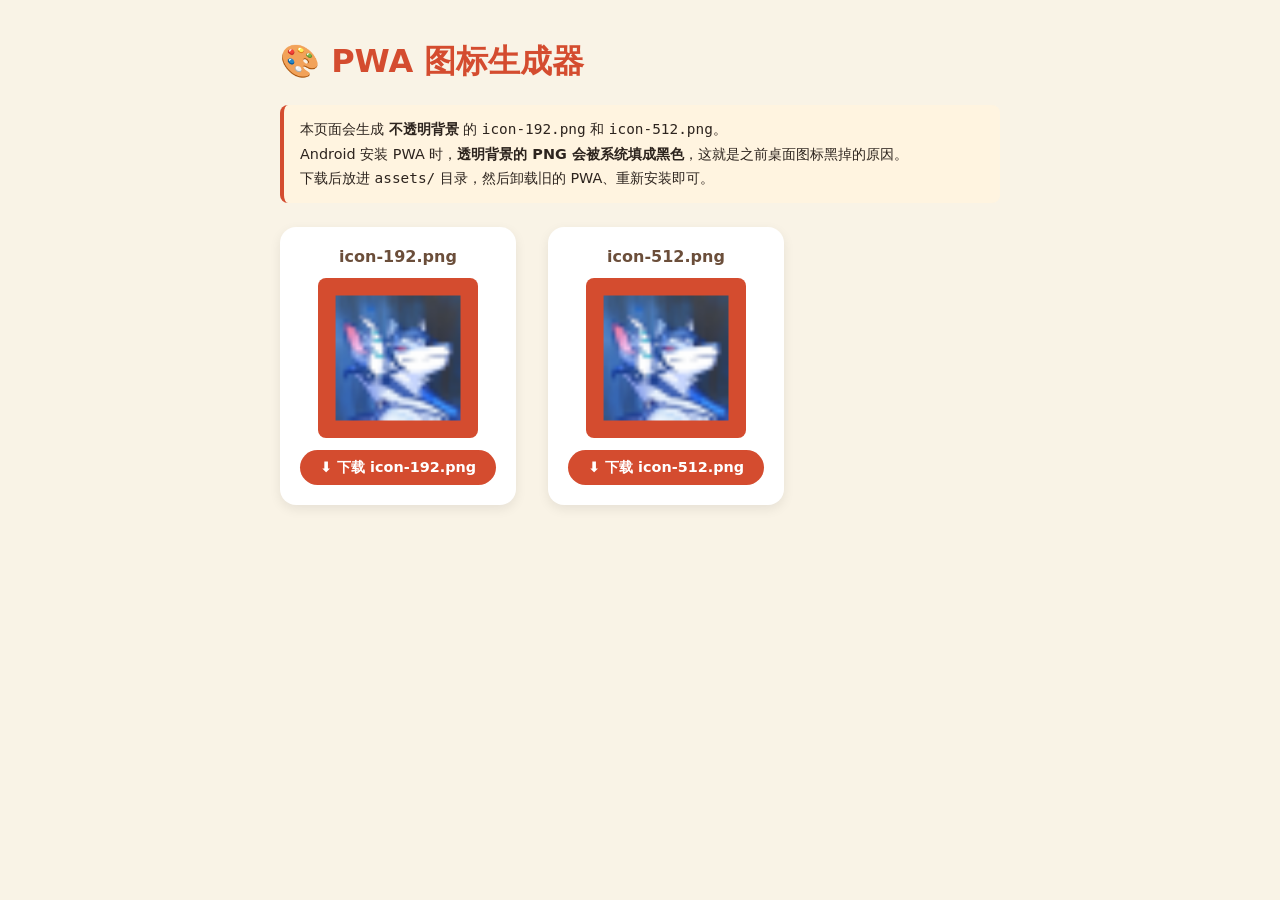
<file: make-icons.html>
<!DOCTYPE html>
<html lang="zh-CN">
<head>
<meta charset="UTF-8">
<meta name="viewport" content="width=device-width, initial-scale=1.0">
<title>PWA 图标生成器（不透明背景）</title>
<style>
    body { font-family: system-ui, sans-serif; max-width: 720px; margin: 40px auto; padding: 0 20px; background: #f9f3e6; color: #2d241e; }
    h1 { color: #d44c2f; }
    .tip { background: #fff4e0; border-left: 4px solid #d44c2f; padding: 12px 16px; border-radius: 8px; margin: 16px 0; font-size: 0.9rem; line-height: 1.7; }
    #previews { display: flex; gap: 32px; flex-wrap: wrap; margin-top: 24px; }
    #previews > div { background: white; padding: 20px; border-radius: 16px; box-shadow: 0 4px 12px rgba(0,0,0,0.08); text-align: center; }
    #previews h3 { margin: 0 0 12px; color: #6b4e3a; font-size: 1rem; }
    #previews img { display: block; margin: 0 auto 12px; border-radius: 8px; }
    #previews a { display: inline-block; background: #d44c2f; color: white; padding: 8px 20px; border-radius: 40px; text-decoration: none; font-weight: 600; font-size: 0.9rem; }
    #previews a:hover { background: #b83b1f; }
    .error { color: #b13e1a; background: #ffdad2; padding: 16px; border-radius: 12px; }
</style>
</head>
<body>
    <h1>🎨 PWA 图标生成器</h1>
    <div class="tip">
        本页面会生成 <strong>不透明背景</strong> 的 <code>icon-192.png</code> 和 <code>icon-512.png</code>。<br>
        Android 安装 PWA 时，<strong>透明背景的 PNG 会被系统填成黑色</strong>，这就是之前桌面图标黑掉的原因。<br>
        下载后放进 <code>assets/</code> 目录，然后卸载旧的 PWA、重新安装即可。
    </div>
    <div id="previews"><p>⏳ 正在生成...</p></div>

<script>
const SIZES = [192, 512];
const BG_COLOR = '#d44c2f';       // 主题色，不透明
const ICON_SCALE = 0.78;          // 图标占画布的比例，留出安全区（兼容 maskable）

const container = document.getElementById('previews');

function generate(size, drawFn) {
    const canvas = document.createElement('canvas');
    canvas.width = size;
    canvas.height = size;
    const ctx = canvas.getContext('2d');
    // ✅ 关键：先铺满不透明背景，杜绝透明 PNG 被系统填黑
    ctx.fillStyle = BG_COLOR;
    ctx.fillRect(0, 0, size, size);
    drawFn(ctx, size);
    return canvas.toDataURL('image/png');
}

function renderAll(drawFn) {
    container.innerHTML = '';
    SIZES.forEach(size => {
        const dataUrl = generate(size, drawFn);
        const card = document.createElement('div');
        card.innerHTML = `
            <h3>icon-${size}.png</h3>
            <img src="${dataUrl}" width="${Math.min(size, 160)}" height="${Math.min(size, 160)}" alt="icon-${size}">
            <a download="icon-${size}.png" href="${dataUrl}">⬇ 下载 icon-${size}.png</a>
        `;
        container.appendChild(card);
    });
}

// 优先用本地 favicon.ico，失败则用内置音符 SVG
const img = new Image();
img.onload = () => {
    renderAll((ctx, size) => {
        const ratio = Math.min(size * ICON_SCALE / img.width, size * ICON_SCALE / img.height);
        const w = img.width * ratio;
        const h = img.height * ratio;
        ctx.imageSmoothingEnabled = true;
        ctx.imageSmoothingQuality = 'high';
        ctx.drawImage(img, (size - w) / 2, (size - h) / 2, w, h);
    });
};

img.onerror = () => {
    // 兜底：内置白色音符，不依赖任何本地文件
    const svg = `<svg xmlns="http://www.w3.org/2000/svg" viewBox="0 0 100 100">
        <path fill="#ffffff" d="M60 10 L60 60 a15 15 0 1 1 -10 -14 V25 L35 30 V70 a15 15 0 1 1 -10 -14 V20 Z"/>
    </svg>`;
    const fallbackImg = new Image();
    fallbackImg.onload = () => {
        renderAll((ctx, size) => {
            const ratio = Math.min(size * ICON_SCALE / fallbackImg.width, size * ICON_SCALE / fallbackImg.height);
            const w = fallbackImg.width * ratio;
            const h = fallbackImg.height * ratio;
            ctx.drawImage(fallbackImg, (size - w) / 2, (size - h) / 2, w, h);
        });
        const note = document.createElement('p');
        note.className = 'tip';
        note.innerHTML = '⚠️ 未找到 <code>./assets/favicon.ico</code>，已改用内置音符图标。生成的 PNG 依然可用。';
        container.parentNode.insertBefore(note, container);
    };
    fallbackImg.src = 'data:image/svg+xml;base64,' + btoa(unescape(encodeURIComponent(svg)));
};

img.src = './assets/favicon.ico?v=' + Date.now();
</script>
</body>
</html>
</file>
